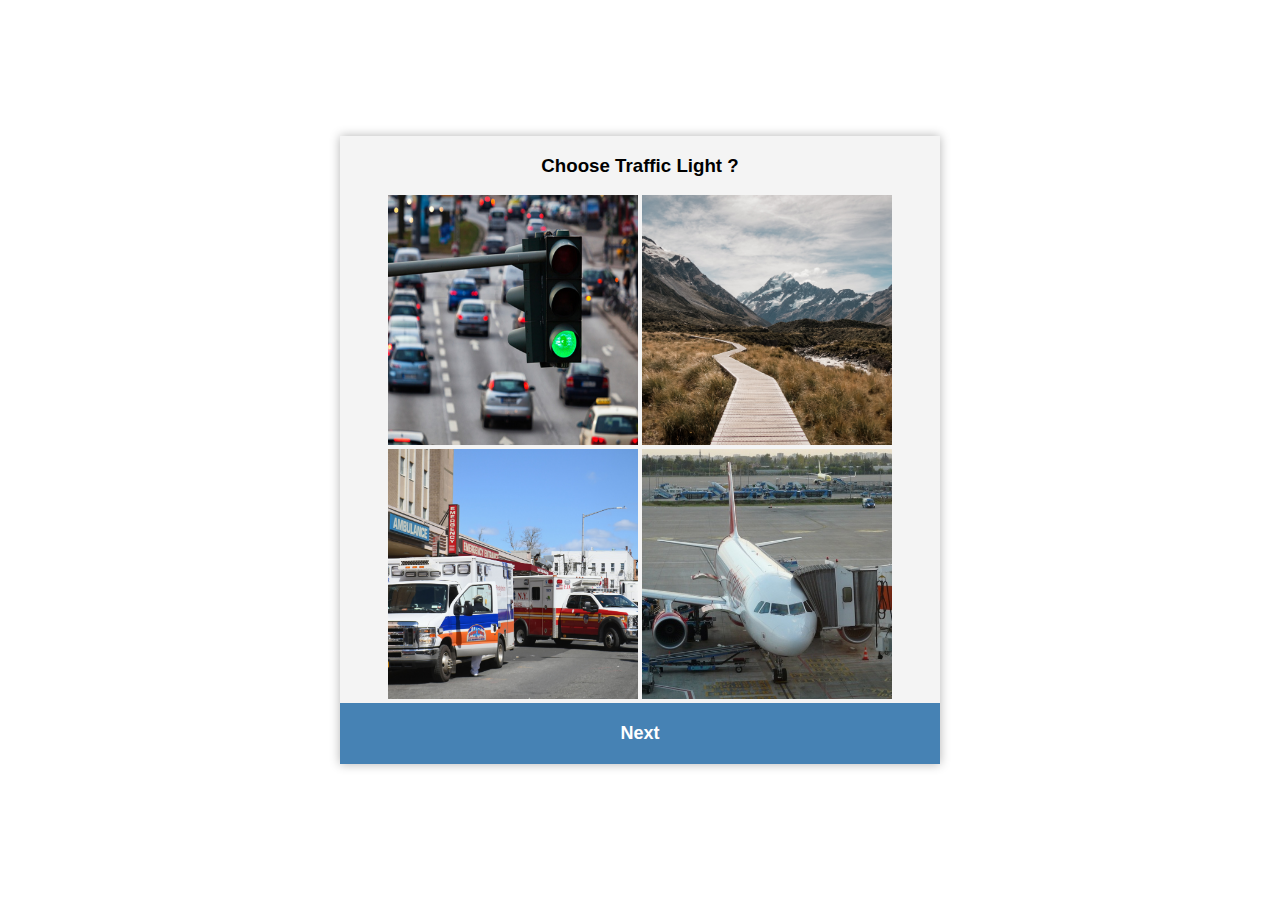
<file: l15verifiimage/index.html>
<!DOCTYPE html>
<html>
<head>
	<title>Verify Image Box</title>
	<link rel="stylesheet" href="https://cdnjs.cloudflare.com/ajax/libs/font-awesome/5.15.4/css/all.min.css" integrity="sha512-1ycn6IcaQQ40/MKBW2W4Rhis/DbILU74C1vSrLJxCq57o941Ym01SwNsOMqvEBFlcgUa6xLiPY/NS5R+E6ztJQ==" crossorigin="anonymous" referrerpolicy="no-referrer" />
	<link href="./style.css" rel="stylesheet"  />
</head>
<body>

		<div class="container">

			<h3 class="question">Question Area</h3>

			<div class="imgbox">
				<input type="radio" name="answer" id="a" class="answer" hidden/><label for="a"><img src="./img/airport.jpg" id="a_img" alt="image"/></label>
				<input type="radio" name="answer" id="b" class="answer" hidden/><label for="b"><img src="./img/airport.jpg" id="b_img" alt="image"/></label>
				<input type="radio" name="answer" id="c" class="answer" hidden/><label for="c"><img src="./img/airport.jpg" id="c_img" alt="image"/></label>
				<input type="radio" name="answer" id="d" class="answer" hidden/><label for="d"><img src="./img/airport.jpg" id="d_img" alt="image"/></label>
			</div>

			<button type="button" class="btn">Next</button>

		</div>


	<script src="./app.js" type="text/javascript"></script>
</body>
</html>
</file>
<file: l15verifiimage/style.css>
*{
	box-sizing: border-box;
}
body{
	font-family: sans-serif;
	height: 100vh;

	display: flex;
	align-items: center;
	justify-content: center;

	padding: 0;
	margin: 0;
}


.container{
	width: 600px;
	background-color: #f4f4f4;
	box-shadow: 0 0 10px rgba(0, 0, 0, 0.3);
	text-align: center;
}

label img{
	width: 250px;
	height: 250px;
	object-fit: cover;
}

label img:hover{
	opacity: 0.8;
	filter: blur(1.5px);
}

.btn{
	width: 100%;
	background-color: steelblue;
	color: #fff;
	font-size: 18px;
	font-weight: bold;
	border: none;
	outline: none;
	cursor: pointer;

	padding: 20px;
}

.btn:hover{
	background-color: darkblue;
}

.answer:checked + label img{
	box-shadow: 5px 5px 10px rgba( 0, 0, 0, 0.3);
	transform: scale(1.1);
}
</file>
